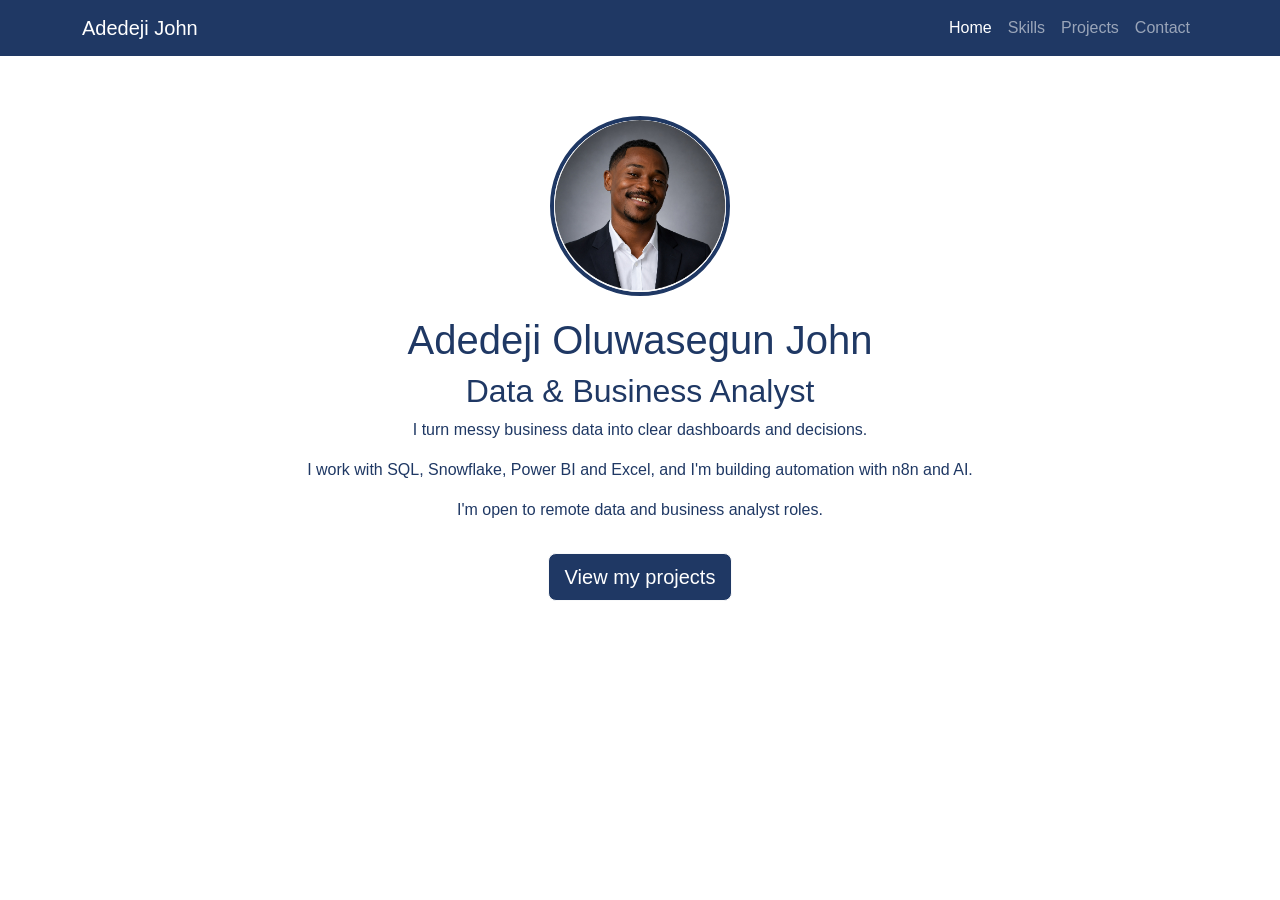
<file: index.html>
<!DOCTYPE html>

<html lang="en">
    <head>
                <meta name="viewport" content="width=device-width, initial-scale=1">
        <link href="https://cdn.jsdelivr.net/npm/bootstrap@5.3.8/dist/css/bootstrap.min.css" rel="stylesheet" integrity="sha384-sRIl4kxILFvY47J16cr9ZwB07vP4J8+LH7qKQnuqkuIAvNWLzeN8tE5YBujZqJLB" crossorigin="anonymous">
        <script src="https://cdn.jsdelivr.net/npm/bootstrap@5.3.8/dist/js/bootstrap.bundle.min.js" integrity="sha384-FKyoEForCGlyvwx9Hj09JcYn3nv7wiPVlz7YYwJrWVcXK/BmnVDxM+D2scQbITxI" crossorigin="anonymous"></script>
        <link href="styles.css" rel="stylesheet">
        <title>Adedeji Oluwasegun John | Home</title>
    </head>
    <body>
               <nav class="navbar navbar-expand-md navbar-dark">
            <div class="container">
                <a class="navbar-brand" href="index.html">Adedeji John</a>
                <button class="navbar-toggler" type="button" data-bs-toggle="collapse" data-bs-target="#nav">
                    <span class="navbar-toggler-icon"></span>
                </button>
                <div class="collapse navbar-collapse" id="nav">
                    <ul class="navbar-nav ms-auto">
                        <li class="nav-item"><a class="nav-link active" href="index.html">Home</a></li>
                        <li class="nav-item"><a class="nav-link" href="skills.html">Skills</a></li>
                        <li class="nav-item"><a class="nav-link" href="projects.html">Projects</a></li>
                        <li class="nav-item"><a class="nav-link" href="contact.html">Contact</a></li>
                    </ul>
                </div>
            </div>
        </nav>

        <main class="container hero">
            <img src="me.jpg" alt="Photo of Adedeji Oluwasegun John" class="headshot">
            <h1>Adedeji Oluwasegun John</h1>
            <h2>Data &amp; Business Analyst</h2>
            <p>I turn messy business data into clear dashboards and decisions.</p>
            <p>I work with SQL, Snowflake, Power BI and Excel, and I'm building automation with n8n and AI.</p>
            <p>I'm open to remote data and business analyst roles.</p>
            <a href="projects.html" class="btn btn-light btn-lg">View my projects</a>
        </main>
    </body>
</html>
</file>
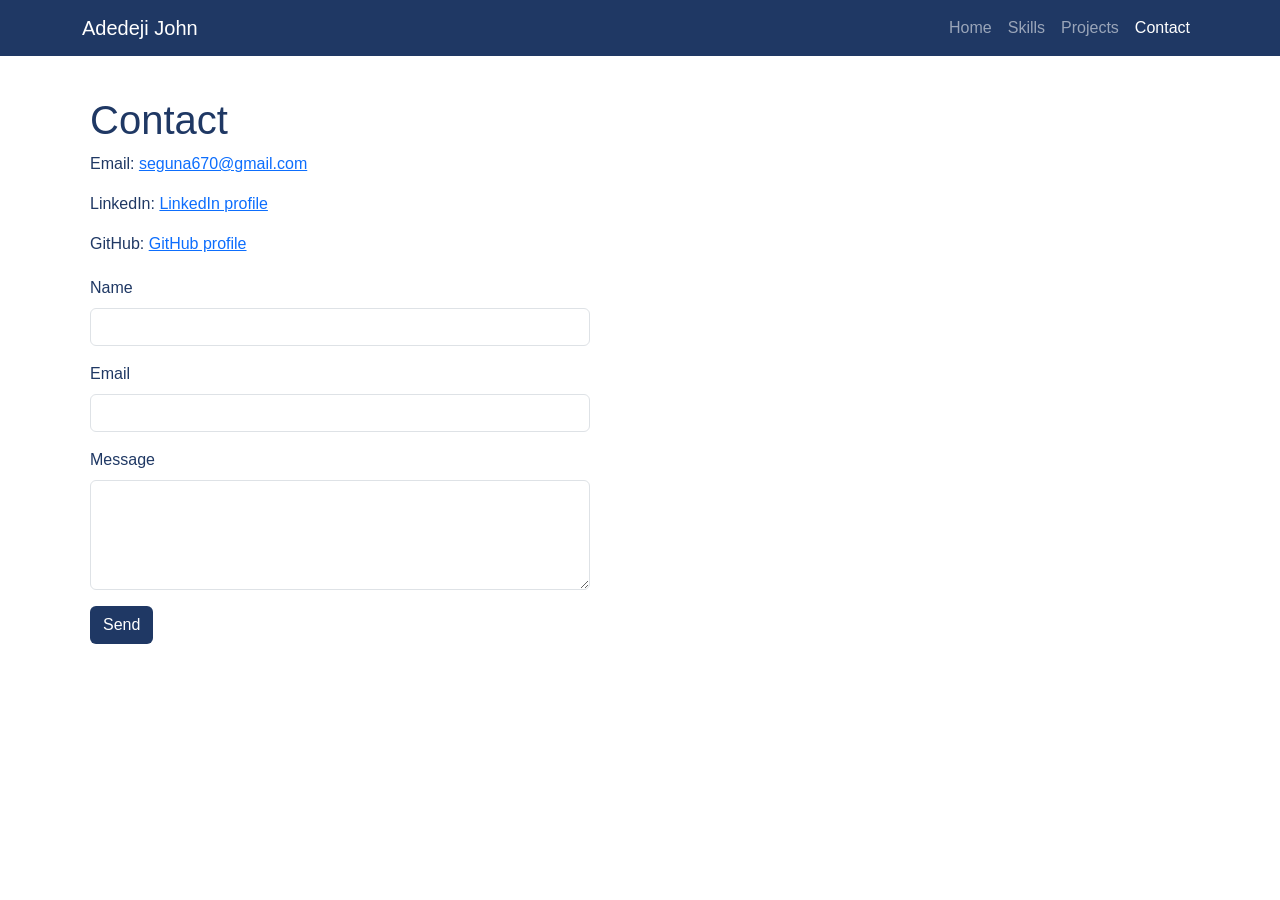
<file: contact.html>
<!DOCTYPE html>

<html lang="en">
    <head>
    <meta name="viewport" content="width=device-width, initial-scale=1">
        <link href="https://cdn.jsdelivr.net/npm/bootstrap@5.3.8/dist/css/bootstrap.min.css" rel="stylesheet" integrity="sha384-sRIl4kxILFvY47J16cr9ZwB07vP4J8+LH7qKQnuqkuIAvNWLzeN8tE5YBujZqJLB" crossorigin="anonymous">
        <script src="https://cdn.jsdelivr.net/npm/bootstrap@5.3.8/dist/js/bootstrap.bundle.min.js" integrity="sha384-FKyoEForCGlyvwx9Hj09JcYn3nv7wiPVlz7YYwJrWVcXK/BmnVDxM+D2scQbITxI" crossorigin="anonymous"></script>
        <link href="styles.css" rel="stylesheet">
        <title>Adedeji Oluwasegun John | Contact</title>
        <script>
            document.addEventListener('DOMContentLoaded', function() {
                document.querySelector('#contact-form').addEventListener('submit', function(event) {
                    event.preventDefault();
                    document.querySelector('#thanks').innerHTML = 'Thanks, I’ll reply within 24 hours.';
                    this.reset();
                });
            });
        </script>
    </head>
    <body>
        <nav class="navbar navbar-expand-md navbar-dark">
            <div class="container">
                <a class="navbar-brand" href="index.html">Adedeji John</a>
                <button class="navbar-toggler" type="button" data-bs-toggle="collapse" data-bs-target="#nav">
                    <span class="navbar-toggler-icon"></span>
                </button>
                <div class="collapse navbar-collapse" id="nav">
                    <ul class="navbar-nav ms-auto">
                        <li class="nav-item"><a class="nav-link" href="index.html">Home</a></li>
                        <li class="nav-item"><a class="nav-link" href="skills.html">Skills</a></li>
                        <li class="nav-item"><a class="nav-link" href="projects.html">Projects</a></li>
                        <li class="nav-item"><a class="nav-link active" href="contact.html">Contact</a></li>
                    </ul>
                </div>
            </div>
        </nav>

        <main class="container page">
            <h1>Contact</h1>
            <p>Email: <a href="mailto:seguna670@gmail.com">seguna670@gmail.com</a></p>
            <p>LinkedIn: <a href="https://www.linkedin.com/in/adedejioluwasegun/">LinkedIn profile</a></p>
            <p>GitHub: <a href="https://github.com/HunTer-ai124">GitHub profile</a></p>

            <form id="contact-form" class="contact-form">
                <div class="mb-3">
                    <label for="name" class="form-label">Name</label>
                    <input type="text" id="name" class="form-control" required>
                </div>
                <div class="mb-3">
                    <label for="email" class="form-label">Email</label>
                    <input type="email" id="email" class="form-control" required>
                </div>
                <div class="mb-3">
                    <label for="message" class="form-label">Message</label>
                    <textarea id="message" class="form-control" rows="4" required></textarea>
                </div>
                <button type="submit" class="btn send-btn">Send</button>
            </form>
            <p id="thanks"></p>
        </main>
    </body>
</html>
</file>
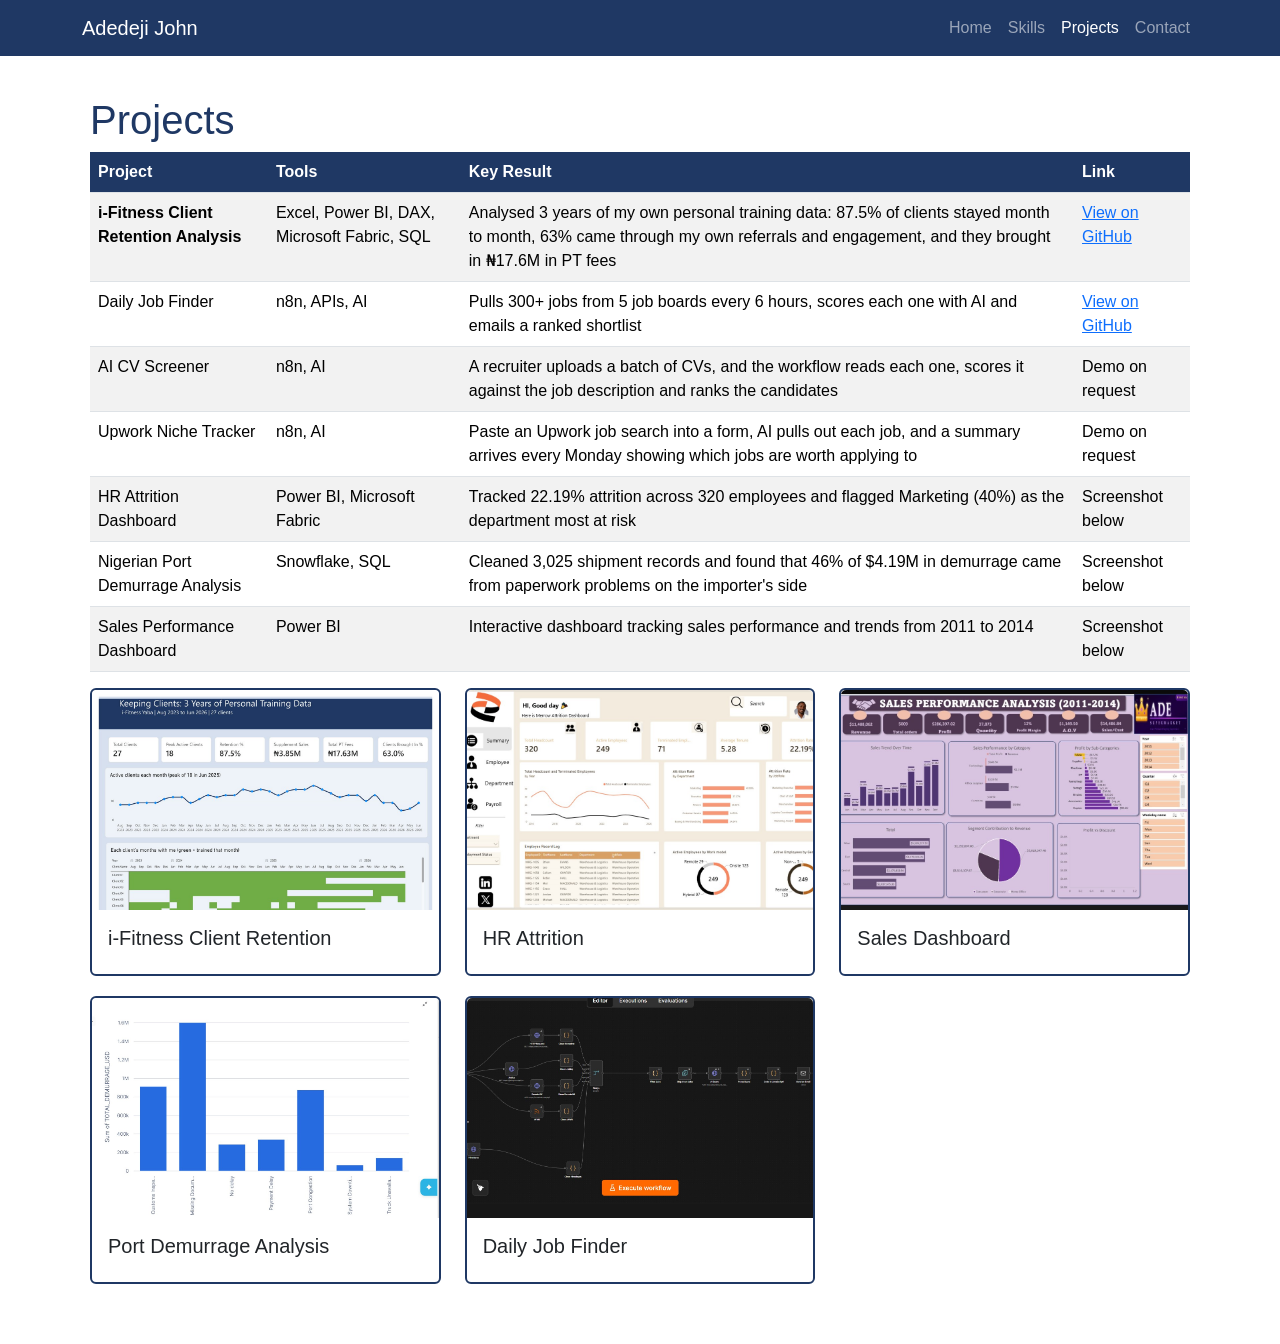
<file: projects.html>
<!DOCTYPE html>

<html lang="en">
    <head>
    <meta name="viewport" content="width=device-width, initial-scale=1">
        <link href="https://cdn.jsdelivr.net/npm/bootstrap@5.3.8/dist/css/bootstrap.min.css" rel="stylesheet" integrity="sha384-sRIl4kxILFvY47J16cr9ZwB07vP4J8+LH7qKQnuqkuIAvNWLzeN8tE5YBujZqJLB" crossorigin="anonymous">
        <script src="https://cdn.jsdelivr.net/npm/bootstrap@5.3.8/dist/js/bootstrap.bundle.min.js" integrity="sha384-FKyoEForCGlyvwx9Hj09JcYn3nv7wiPVlz7YYwJrWVcXK/BmnVDxM+D2scQbITxI" crossorigin="anonymous"></script>
        <link href="styles.css" rel="stylesheet">
        <style>
            /* make every project picture the same height so the cards line up */
            .project-card img { height: 220px; object-fit: cover; object-position: top; }
        </style>
        <title>Adedeji Oluwasegun John | Projects</title>
    </head>
    <body>
        <nav class="navbar navbar-expand-md navbar-dark">
            <div class="container">
                <a class="navbar-brand" href="index.html">Adedeji John</a>
                <button class="navbar-toggler" type="button" data-bs-toggle="collapse" data-bs-target="#nav">
                    <span class="navbar-toggler-icon"></span>
                </button>
                <div class="collapse navbar-collapse" id="nav">
                    <ul class="navbar-nav ms-auto">
                        <li class="nav-item"><a class="nav-link" href="index.html">Home</a></li>
                        <li class="nav-item"><a class="nav-link" href="skills.html">Skills</a></li>
                        <li class="nav-item"><a class="nav-link active" href="projects.html">Projects</a></li>
                        <li class="nav-item"><a class="nav-link" href="contact.html">Contact</a></li>
                    </ul>
                </div>
            </div>
        </nav>

        <main class="container page">
            <h1>Projects</h1>

            <table class="table table-striped">
                <thead>
                    <tr>
                        <th>Project</th>
                        <th>Tools</th>
                        <th>Key Result</th>
                        <th>Link</th>
                    </tr>
                </thead>
                                               <tbody>
                    <tr>
                        <td><strong>i-Fitness Client Retention Analysis</strong></td>
                        <td>Excel, Power BI, DAX, Microsoft Fabric, SQL</td>
                        <td>Analysed 3 years of my own personal training data: 87.5% of clients stayed month to month, 63% came through my own referrals and engagement, and they brought in &#8358;17.6M in PT fees</td>
                        <td><a href="https://github.com/HunTer-ai124/ifitness-client-retention-analysis">View on GitHub</a></td>
                    </tr>
                    <tr>
                        <td>Daily Job Finder</td>
                        <td>n8n, APIs, AI</td>
                        <td>Pulls 300+ jobs from 5 job boards every 6 hours, scores each one with AI and emails a ranked shortlist</td>
                        <td><a href="https://github.com/HunTer-ai124/ai-daily-job-finder">View on GitHub</a></td>
                    </tr>
                    <tr>
                        <td>AI CV Screener</td>
                        <td>n8n, AI</td>
                        <td>A recruiter uploads a batch of CVs, and the workflow reads each one, scores it against the job description and ranks the candidates</td>
                        <td>Demo on request</td>
                    </tr>
                    <tr>
                        <td>Upwork Niche Tracker</td>
                        <td>n8n, AI</td>
                        <td>Paste an Upwork job search into a form, AI pulls out each job, and a summary arrives every Monday showing which jobs are worth applying to</td>
                        <td>Demo on request</td>
                    </tr>
                    <tr>
                        <td>HR Attrition Dashboard</td>
                        <td>Power BI, Microsoft Fabric</td>
                        <td>Tracked 22.19% attrition across 320 employees and flagged Marketing (40%) as the department most at risk</td>
                        <td>Screenshot below</td>
                    </tr>
                    <tr>
                        <td>Nigerian Port Demurrage Analysis</td>
                        <td>Snowflake, SQL</td>
                        <td>Cleaned 3,025 shipment records and found that 46% of $4.19M in demurrage came from paperwork problems on the importer's side</td>
                        <td>Screenshot below</td>
                    </tr>
                    <tr>
                        <td>Sales Performance Dashboard</td>
                        <td>Power BI</td>
                        <td>Interactive dashboard tracking sales performance and trends from 2011 to 2014</td>
                        <td>Screenshot below</td>
                    </tr>
                </tbody>
            </table>

            <div class="row">
                <div class="col-md-6 col-lg-4">
                    <a href="https://github.com/HunTer-ai124/ifitness-client-retention-analysis" class="text-decoration-none">
                        <div class="card project-card">
                            <img src="ifitness.jpg" class="card-img-top" alt="i-Fitness Client Retention dashboard">
                            <div class="card-body">
                                <h5 class="card-title">i-Fitness Client Retention</h5>
                            </div>
                        </div>
                    </a>
                </div>
                <div class="col-md-6 col-lg-4">
                    <div class="card project-card">
                        <img src="hr.jpg" class="card-img-top" alt="HR Attrition Dashboard">
                        <div class="card-body">
                            <h5 class="card-title">HR Attrition</h5>
                        </div>
                    </div>
                </div>
                <div class="col-md-6 col-lg-4">
                    <div class="card project-card">
                        <img src="sales.jpg" class="card-img-top" alt="Sales Dashboard">
                        <div class="card-body">
                            <h5 class="card-title">Sales Dashboard</h5>
                        </div>
                    </div>
                </div>
                <div class="col-md-6 col-lg-4">
                    <div class="card project-card">
                        <img src="snowflake.jpg" class="card-img-top" alt="Port demurrage analysis chart">
                        <div class="card-body">
                            <h5 class="card-title">Port Demurrage Analysis</h5>
                        </div>
                    </div>
                </div>
                <div class="col-md-6 col-lg-4">
                    <div class="card project-card">
                        <img src="jobfinder.jpg" class="card-img-top" alt="Daily Job Finder">
                        <div class="card-body">
                            <h5 class="card-title">Daily Job Finder</h5>
                        </div>
                    </div>
                </div>
            </div>
        </main>
    </body>
</html>
</file>
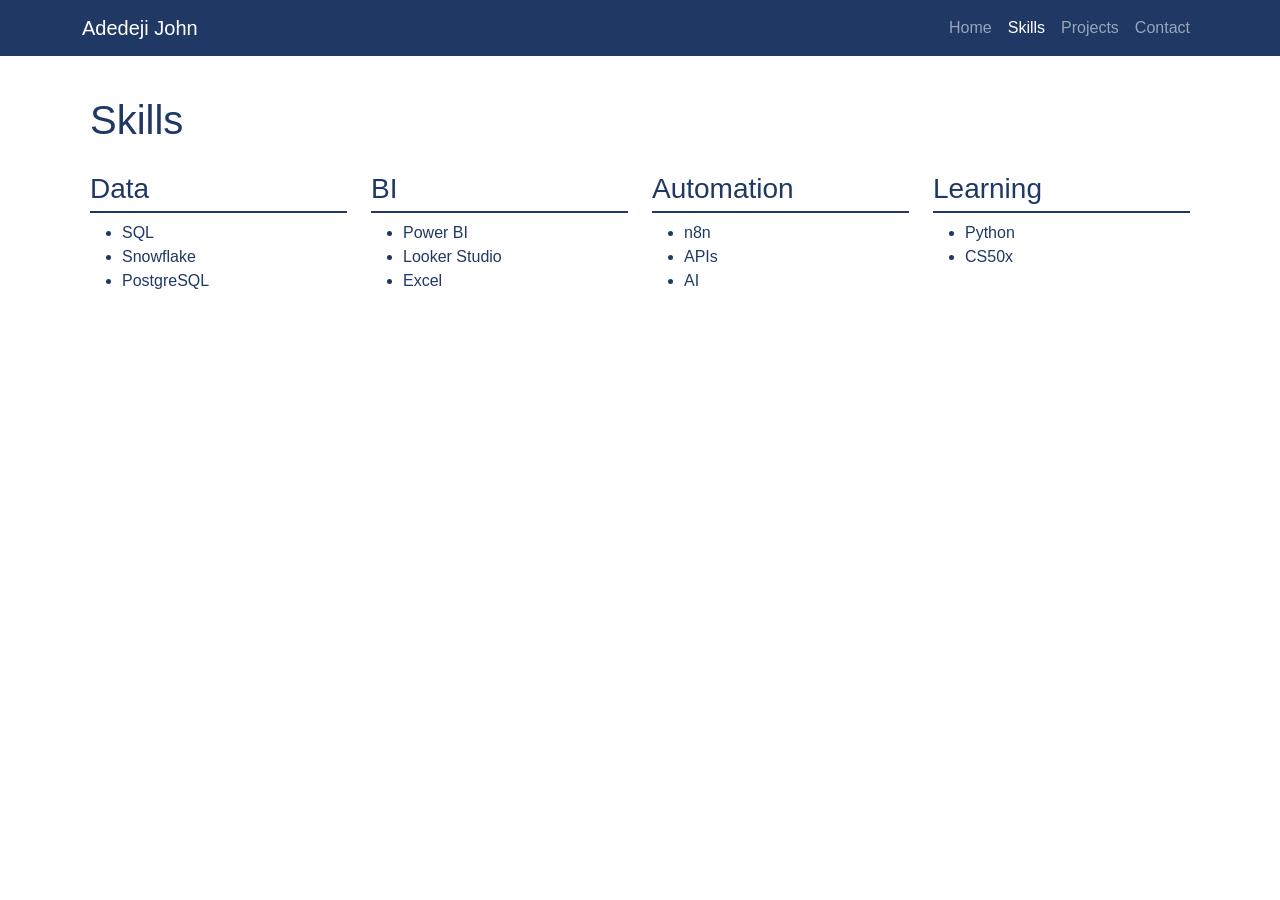
<file: skills.html>
<!DOCTYPE html>

<html lang="en">
    <head>
                <meta name="viewport" content="width=device-width, initial-scale=1">
        <link href="https://cdn.jsdelivr.net/npm/bootstrap@5.3.8/dist/css/bootstrap.min.css" rel="stylesheet" integrity="sha384-sRIl4kxILFvY47J16cr9ZwB07vP4J8+LH7qKQnuqkuIAvNWLzeN8tE5YBujZqJLB" crossorigin="anonymous">
        <script src="https://cdn.jsdelivr.net/npm/bootstrap@5.3.8/dist/js/bootstrap.bundle.min.js" integrity="sha384-FKyoEForCGlyvwx9Hj09JcYn3nv7wiPVlz7YYwJrWVcXK/BmnVDxM+D2scQbITxI" crossorigin="anonymous"></script>
        <link href="styles.css" rel="stylesheet">
        <title>Adedeji Oluwasegun John | Skills</title>
    </head>
    <body>
        <nav class="navbar navbar-expand-md navbar-dark">
            <div class="container">
                <a class="navbar-brand" href="index.html">Adedeji John</a>
                <button class="navbar-toggler" type="button" data-bs-toggle="collapse" data-bs-target="#nav">
                    <span class="navbar-toggler-icon"></span>
                </button>
                <div class="collapse navbar-collapse" id="nav">
                    <ul class="navbar-nav ms-auto">
                        <li class="nav-item"><a class="nav-link" href="index.html">Home</a></li>
                        <li class="nav-item"><a class="nav-link active" href="skills.html">Skills</a></li>
                        <li class="nav-item"><a class="nav-link" href="projects.html">Projects</a></li>
                        <li class="nav-item"><a class="nav-link" href="contact.html">Contact</a></li>
                    </ul>
                </div>
            </div>
        </nav>

        <main class="container page">
            <h1>Skills</h1>
            <div class="row">
                <div class="col-md-6 col-lg-3 skill-group">
                    <h3>Data</h3>
                    <ul>
                        <li>SQL</li>
                        <li>Snowflake</li>
                        <li>PostgreSQL</li>
                    </ul>
                </div>
                <div class="col-md-6 col-lg-3 skill-group">
                    <h3>BI</h3>
                    <ul>
                        <li>Power BI</li>
                        <li>Looker Studio</li>
                        <li>Excel</li>
                    </ul>
                </div>
                <div class="col-md-6 col-lg-3 skill-group">
                    <h3>Automation</h3>
                    <ul>
                        <li>n8n</li>
                        <li>APIs</li>
                        <li>AI</li>
                    </ul>
                </div>
                <div class="col-md-6 col-lg-3 skill-group">
                    <h3>Learning</h3>
                    <ul>
                        <li>Python</li>
                        <li>CS50x</li>
                    </ul>
                </div>
            </div>
        </main>
    </body>
</html>
</file>
<file: styles.css>
body {
    font-family: Arial, sans-serif;
    background-color: #ffffff;
    color: #1F3864;
}

.navbar {
    background-color: #1F3864;
}

.hero {
    text-align: center;
    padding: 60px 20px;
}

.headshot {
    width: 180px;
    height: 180px;
    border-radius: 50%;
    object-fit: cover;
    border: 4px solid #1F3864;
    margin-bottom: 20px;
}

.hero .btn {
    background-color: #1F3864;
    color: #ffffff;
    margin-top: 15px;
}
.project-card {
    margin-bottom: 20px;
    border: 2px solid #1F3864;
}

.table th {
    background-color: #1F3864;
    color: #ffffff;
}
.page {
    padding: 40px 20px;
}

.skill-group {
    margin-top: 20px;
}

.skill-group h3 {
    border-bottom: 2px solid #1F3864;
    padding-bottom: 5px;
}
.contact-form {
    max-width: 500px;
    margin-top: 20px;
}

.send-btn {
    background-color: #1F3864;
    color: #ffffff;
}

#thanks {
    margin-top: 15px;
    font-weight: bold;
}
</file>
